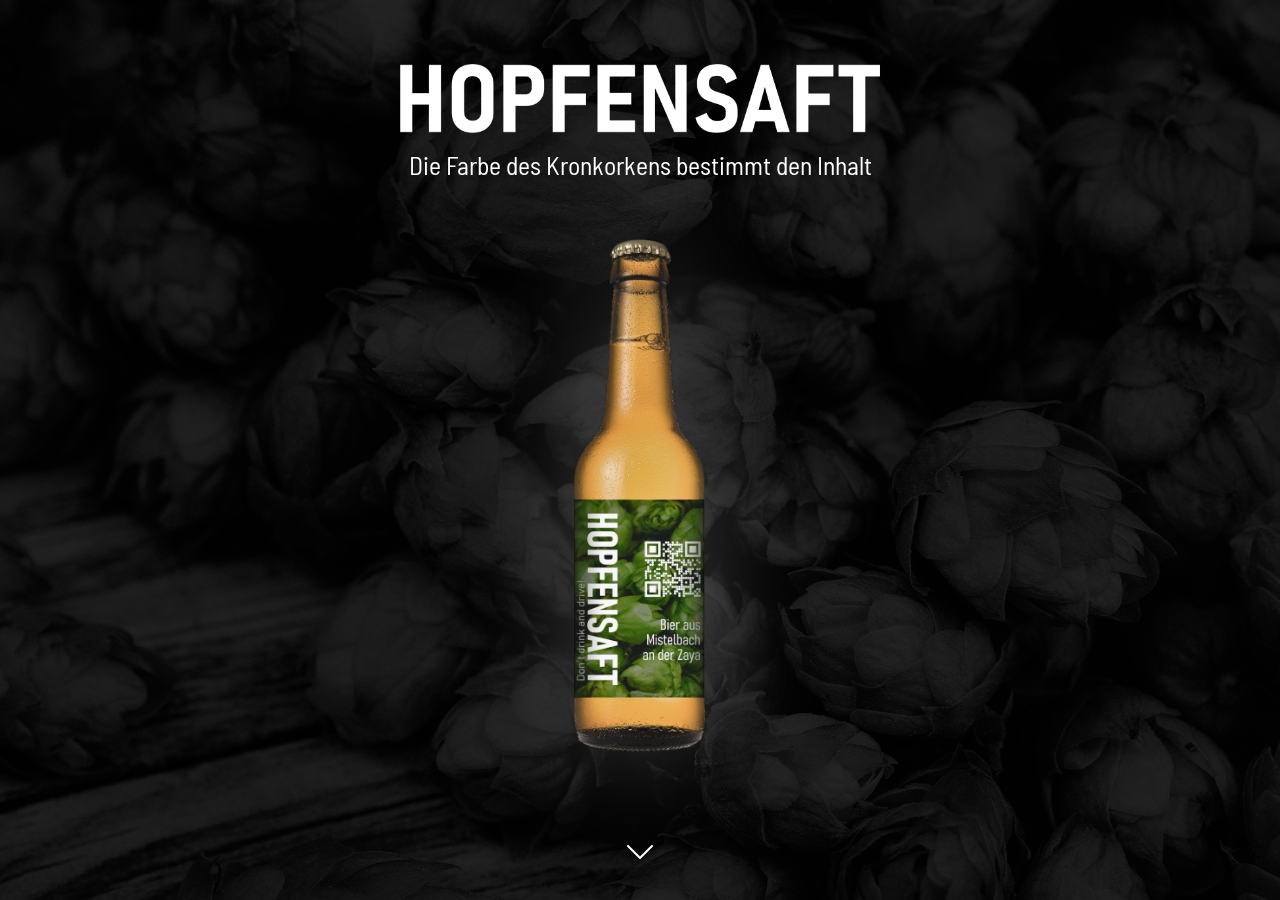
<file: index.html>
<!DOCTYPE html>
<html lang="de" dir="ltr">

<head>
	<meta charset="utf-8">
	<meta name="viewport" content="width=device-width, initial-scale=1, shrink-to-fit=no">
	<meta name="description" content="Der Bier-Guide zu Hopfensaft, das Bier aus Mistelbach an der Zaya">
	<meta name="author" content="Lukas Krickl">
	<meta property="og:title" content="Hopfensaft">
	<meta property="og:description" content="Der Bier-Guide zu Hopfensaft, das Bier aus Mistelbach an der Zaya">
	<meta property="og:image" content="https://hopfen-saft.github.io/favicon.png">
	<title>Hopfensaft</title>
	<link rel="icon" href="favicon.png" sizes="any" type="image/png">
	<link rel="preconnect" href="https://fonts.googleapis.com">
	<link rel="preconnect" href="https://fonts.gstatic.com" crossorigin>
	<link
		href="https://fonts.googleapis.com/css2?family=Abril+Fatface&family=Bad+Script&family=Bungee&family=Barlow+Semi+Condensed&family=Amatic+SC:wght@700&display=swap"
		rel="stylesheet">
	<link rel="stylesheet" type="text/css" href="stylesheet.css">

</head>

<body>
	<div class="layout overlay-box">
		<div class="header title-box">
			<img class="title" src="assets/title.png" alt="Hopfensaft">
			<div class="subtitle">Die Farbe des Kronkorkens bestimmt den Inhalt</div>
		</div>
		<div class="footer next-page-arrow-box">
			<img class="next-page-arrow" src="assets/chevron-down.svg" alt=" ">
		</div>
	</div>
	<main>
		<section class="layout">
			<img class="content bottle" src="assets/hopfensaft_flasche.png" alt="hopfensaft bottle">
		</section>
		<section class="layout">
			<div class="content content-box">
				<div class="cap">
					<img src="assets/cap-white.svg" alt="Weißer Kronkorken">
				</div>
				<div class="description">
					<h2 class="grill-chill-font">Grill & Chill Lager</h2>
					<ul>
						<li>Stammwürze: ca 10° Plato</li>
						<li>Bittere: ca. 23 IBU</li>
						<li>Farbe: 10 EBC (goldgelb)</li>
						<li>Alkohol: ca. 4,0% Vol.</li>
					</ul>
					<div class="hop-section">
						<div class="hop-entry">
							<img src="assets/hop-icon-white.png" alt=""><span>Perle</span>
						</div>
						<div class="hop-entry">
							<img src="assets/hop-icon-white.png" alt=""><span>Saphir</span>
						</div>
					</div>
					<div class="filled-section">Abgefüllt am: 4. 9. 2021</div>
				</div>
			</div>
		</section>

		<section class="layout">
			<div class="content content-box">
				<div class="cap">
					<img class="cap-black" src="assets/cap-black.svg" alt="schwarzer Kronkorken">
				</div>
				<div class="description">
					<h2 class="dark-side-font">Dark Side <br> Oatmeal Stout</h2>
					<ul>
						<li>Stammwürze: ca 12,5° Plato</li>
						<li>Bittere: ca. 28 IBU</li>
						<li>Farbe: 130 EBC (schwarz)</li>
						<li>Alkohol: ca. 5,0% Vol.</li>
					</ul>
					<div class="hop-section">
						<div class="hop-entry">
							<img src="assets/hop-icon-white.png" alt=""><span>First Gold</span>
						</div>
					</div>
					<div class="filled-section">Abgefüllt am: 17. 9. 2022</div>
				</div>
			</div>
		</section>

		<section class="layout">
			<div class="content content-box">
				<div class="cap">
					<img class="cap" src="assets/cap-gold.svg" alt="goldener Kronkorken">
				</div>
				<div class="description">
					<h2 class="summer-in-the-city-font">SUMMER IN THE CITY -<br>HOPFIGES SOMMERWEIZEN</h2>
					<ul>
						<li>Stammwürze: ca. 11,8° Plato</li>
						<li>Bittere: ca. 20 IBU</li>
						<li>Farbe: 12 EBC</li>
						<li>Alkohol: ca. 5,2% Vol.</li>
					</ul>
					<div class="hop-section">
						<div class="hop-entry">
							<img src="assets/hop-icon-white.png" alt=""><span>Hallertauer Blanc</span>
						</div>
					</div>
					<div class="filled-section">Abgefüllt am: 28. 8. 2023</div>
				</div>
			</div>
		</section>

		<section class="layout">
			<div class="content content-box">
				<div class="cap">
					<img src="assets/cap-blue.svg" alt="Blauer Kronkorken">
				</div>
				<div class="description">
					<h2 class="hazy-days-font">Hazy Days Jucy Pale Ale</h2>
					<ul>
						<li>Stammwürze: ca 13° Plato</li>
						<li>Bittere: ca. 20 IBU</li>
						<li>Farbe: 10 EBC (goldgelb)</li>
						<li>Alkohol: ca. 5,6% Vol.</li>
					</ul>
					<div class="hop-section">
						<div class="hop-entry">
							<img src="assets/hop-icon-white.png" alt=""><span>Citra</span>
						</div>
						<div class="hop-entry">
							<img src="assets/hop-icon-white.png" alt=""><span>Azacca</span>
						</div>
					</div>
					<div class="filled-section">Abgefüllt am: 15. 9. 2024</div>
				</div>
			</div>
		</section>

	</main>
</body>

</html>
</file>
<file: stylesheet.css>
html {
  	height: 100%;
  	width: 100%;
	color: white;
	scroll-snap-type: y mandatory;
  	scroll-behavior: smooth;
	background: url("assets/hopfen_background_black.jpg") no-repeat fixed center;
	background-color:black;
	background-size: cover;
	overflow: visible;
}

body {
  	font-family: 'Barlow Semi Condensed', sans-serif;
  	margin: 0;
  	padding: 0;
    overflow: visible;
	height: 100%;
  	width: 100%;
	color:white;
	font-size: 1.2rem;
}

main {
	position: absolute;
	z-index: 10;
	top: 0;
	right: 0;
	overflow-x: visible;
  	overflow-y: scroll;
	height: 100%;
  	width: 100%;
	scroll-snap-type: y mandatory;
  	scroll-behavior: smooth;
}

.layout {
	width: 100%;
	height: 100%;
	display: grid;
	grid-template-rows: 2fr 8fr 1fr;
	grid-template-columns: 100%;
	grid-template-areas:"header" "content" "footer";
}

.header {
	grid-area: header;
	padding: 1rem;
}

.content {
	grid-area: content;
	padding: 0 1rem;
}

.footer {
	grid-area: footer;
	padding: .8rem;
}

.overlay-box {
	position: fixed;
	z-index: 5;
	top: 0;
	left: 0;
}

section {
	scroll-snap-align: start;
}

.title-box {
	display:flex;
	flex-direction: column;
	justify-content: center;
	align-items: center;
}

.title {
	width: 90%;
	max-width: 25rem;
	min-width: 10rem;
}

.subtitle {
	text-align: center;
	margin-top: 1rem;
	font-size: 1.4rem;
}

.next-page-arrow-box {
	display: flex;
	justify-content: center;
}

.bottle {
	height: 60vh;
	margin: auto;
	filter: drop-shadow(0px 0px 60px rgba(255, 255, 255, 0.25));
}

.next-page-arrow {
	filter: invert(100%);
	height: 2rem;
}

.content-box {
	display: flex;
	flex-direction: column;
	justify-content: space-around;
	align-items: center;
}

.cap {
	display: flex;
	justify-content: center;
	align-items: center;
	margin: 1rem 0;
	flex-grow: 2;
}

.cap img {
	height: 3rem;
}

.description {
	flex-grow: 3;
	display: flex;
	flex-direction: column;
}


h2 {
	font-size: 2rem;
	font-weight: 400;
	line-height: 1.1;
	margin: 0;
}

ul {
	margin:0;
	padding-top: 1rem;
}


.hop-section {
	display: flex;
	justify-content: space-around;
	margin: 2rem 0;
}

.hop-entry img {
	height: 1.5rem;
	margin-right: 1rem;
}

.hop-section span {
	vertical-align: top;
	position: block;
}

.filled-section {
	text-align: center;
}

@media (min-height: 800px) {
	body {
		font-size: 1.6rem;
	}

	.title {
		width: 90%;
		max-width: 30rem;
	}

	.subtitle {
		margin-top: 1rem;
		font-size: 1.6rem;
	}

	.header {
		grid-area: header;
		padding: 2rem;
		padding-top: 4rem;
	}

	.cap {
		margin: 2rem 0;
		flex-grow: 3;
	}

	.description {
	flex-grow: 4;

	}

	.cap img {
		height: 3.5rem;
	}

	h2 {
		font-size: 3rem;
		line-height: 1.1;
		margin: 0;
	}

	ul {
		margin:0;
		padding-top: 1rem;
	}

	.hop-section {
		margin: 4rem 0;
	}

}


.grill-chill-font {
	font-family: 'Abril Fatface', cursive;

}

.hazy-days-font {
	font-family: 'Bad Script', cursive;
}

.dark-side-font {
	font-family: 'Bungee', cursive;
}

.cap-black {
	filter: drop-shadow(0px 0px 20px #fff);
}
</file>
